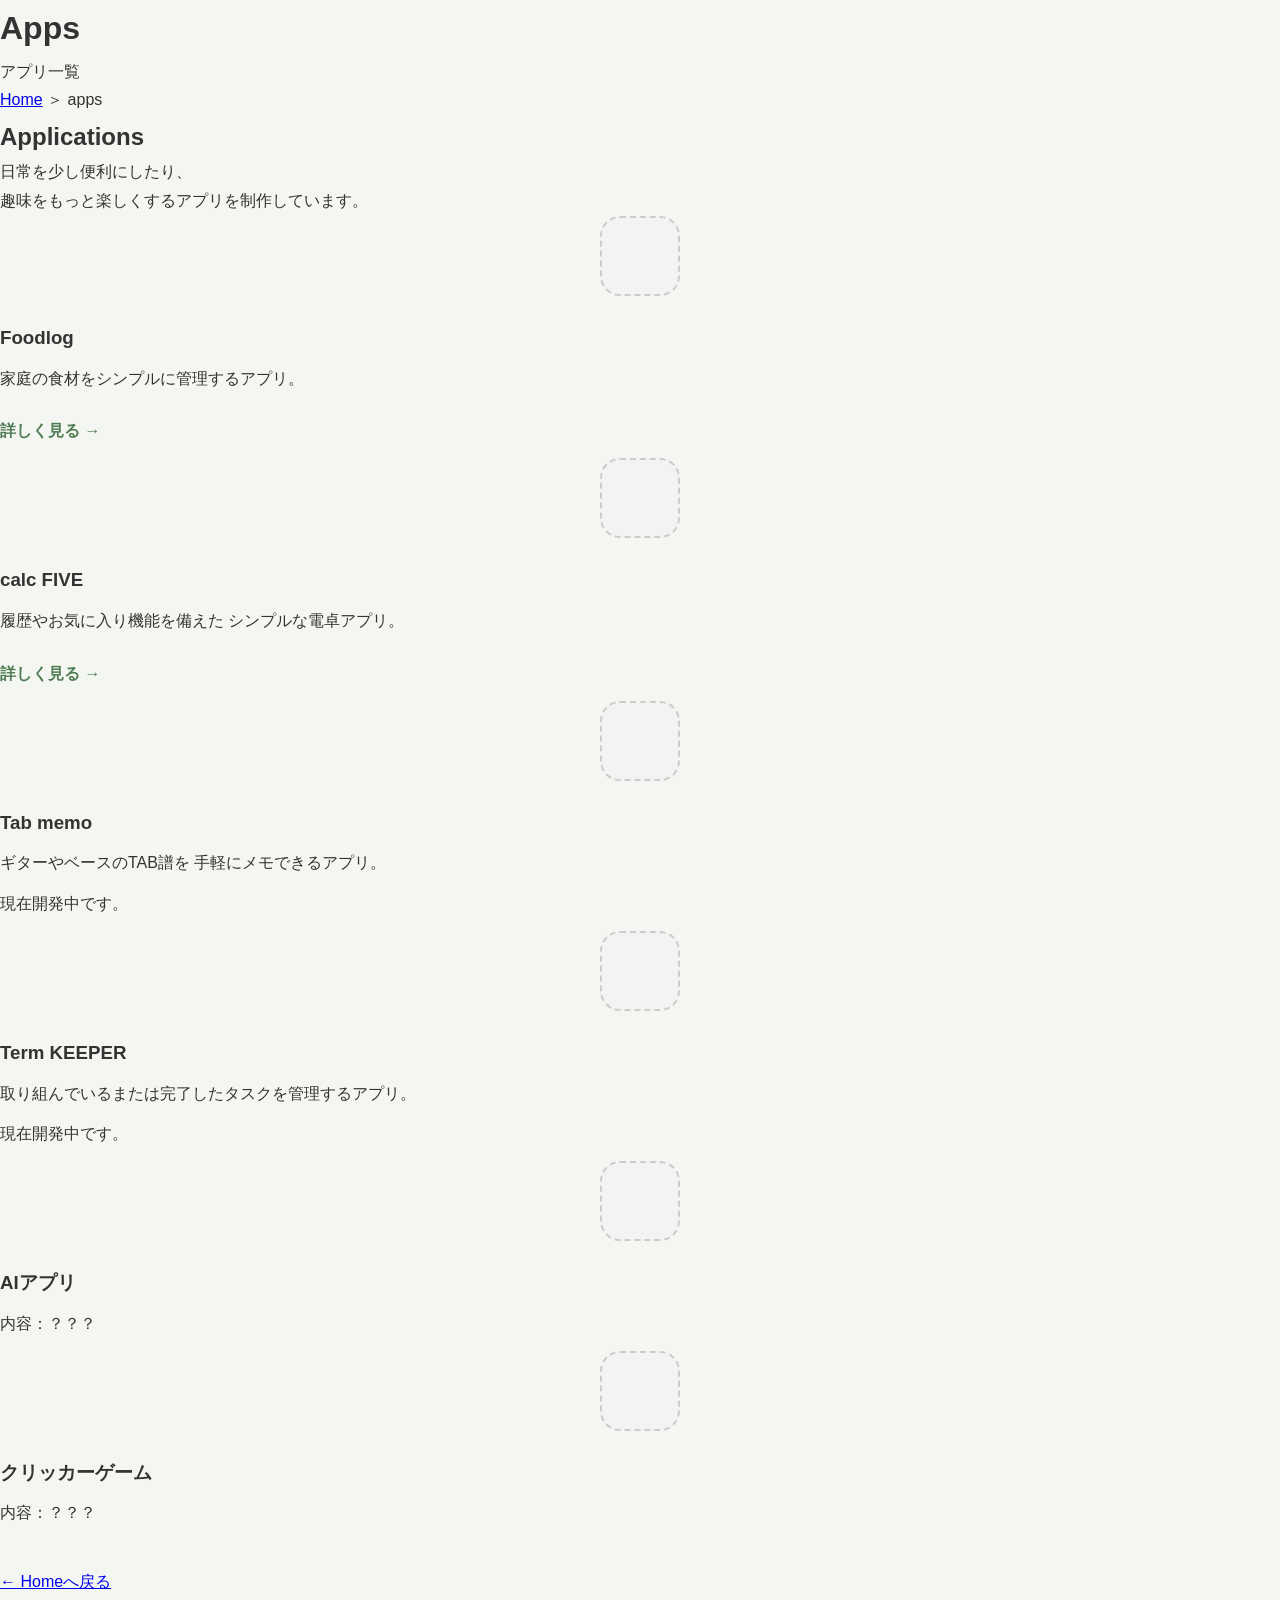
<file: apps/index.html>
<!DOCTYPE html>
<html lang="ja">

<head>

    <meta charset="UTF-8">
    <meta name="viewport" content="width=device-width, initial-scale=1.0">

    <title>Apps | HakuRo Project Studio</title>

    <link rel="stylesheet" href="../css/style.css">

</head>

<body>

<header>

    <h1>Apps</h1>

    <p>アプリ一覧</p>

</header>

<main>

<div class="breadcrumb">

    <a href="../index.html">Home</a>

    <span>＞</span>

    <span>apps</span>

</div>

<section class="hero">

    <h2>Applications</h2>

    <p>

        日常を少し便利にしたり、<br>
        趣味をもっと楽しくするアプリを制作しています。

    </p>

</section>

<div class="app-grid">
    
<!-- ==========================
     Foodlog
========================== -->

<section class="card app-card">

<div class="app-icon">

        <!-- Foodlog アイコン -->

    </div>

    
<h3>Foodlog</h3>

<p>

家庭の食材をシンプルに管理するアプリ。

</p>

<p>

<a class="app-link" href="foodlog.html">

詳しく見る →

</a>

</p>

</section>
    
<!-- ==========================
     calc FIVE
========================== -->

<section class="card app-card">

<div class="app-icon">

        <!-- calc FIVE アイコン -->

    </div>

    
<h3>calc FIVE</h3>

<p>

履歴やお気に入り機能を備えた
シンプルな電卓アプリ。

</p>

<p>

<a class="app-link" href="calcfive.html">

詳しく見る →

</a>

</p>

</section>

</div>

<div class="app-grid">
    
<!-- ==========================
     Tab memo
========================== -->

<section class="card app-card">
<div class="app-icon">

        <!-- Tab memo アイコン -->

    </div>
<h3>Tab memo</h3>

<p>

ギターやベースのTAB譜を
手軽にメモできるアプリ。

</p>

<p>

現在開発中です。

</p>

</section>

<!-- ==========================
     Term KEEPER
========================== -->
<section class="card app-card">
<div class="app-icon">

        <!-- Term KEEPERアイコン -->

    </div>
<h3>Term KEEPER</h3>

<p>

取り組んでいるまたは完了したタスクを管理するアプリ。

</p>

<p>

現在開発中です。

</p>

</section>

<!-- ==========================
     Yggdrasil
========================== -->

<section class="card app-card">
<div class="app-icon">

        <!-- Yggdrasil アイコン -->

</div>

<h3>AIアプリ</h3>

<p>

内容：？？？

</p>

</section>



<!-- ==========================
     いかたっぷ
========================== -->
<section class="card app-card">
<div class="app-icon">

        <!-- いかたっぷ アイコン -->

</div>

<h3>クリッカーゲーム</h3>

<p>

内容：？？？

</p>

</section>

 </div>
    

<p style="margin-top:40px;">

<a href="../index.html">

← Homeへ戻る

</a>

</p>

</main>

<footer>

<p>

© 2026 HakuRo Project Studio

</p>

</footer>

</body>

</html>
</file>
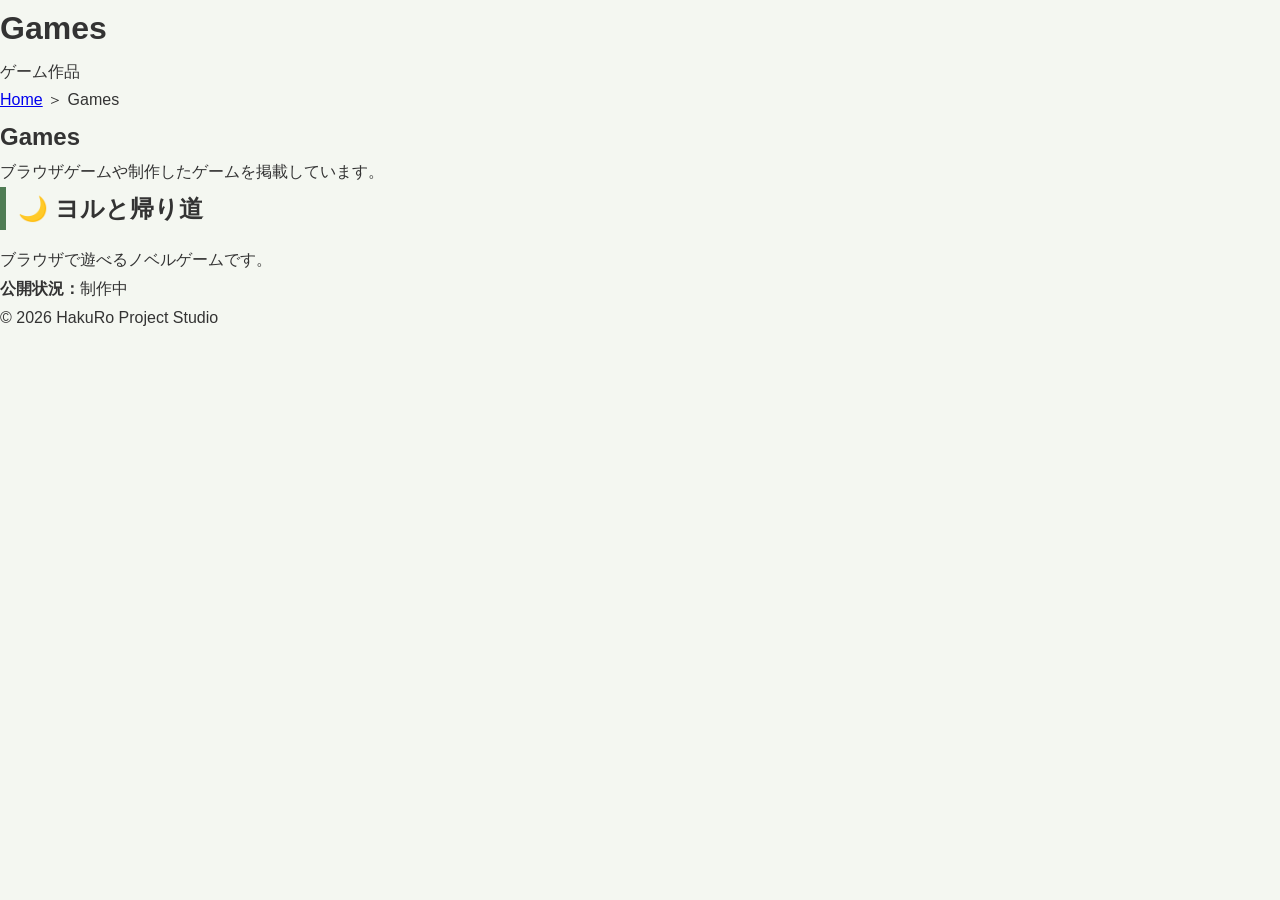
<file: games/index.html>
<!DOCTYPE html>
<html lang="ja">

<head>

    <meta charset="UTF-8">
    <meta name="viewport" content="width=device-width, initial-scale=1.0">

    <title>Games | HakuRo Project Studio</title>

    <link rel="stylesheet" href="../css/style.css">

</head>

<body>

<header>

    <h1>Games</h1>

    <p>ゲーム作品</p>

</header>

<main>

<div class="breadcrumb">

    <a href="../index.html">Home</a>

    <span>＞</span>

    <span>Games</span>

</div>

<section class="hero">

    <h2>Games</h2>

    <p>

        ブラウザゲームや制作したゲームを掲載しています。

    </p>

</section>

<div class="grid">

<section class="card">

    <h2>🌙 ヨルと帰り道</h2>

    <p>

        ブラウザで遊べるノベルゲームです。

    </p>

    <p>

        <strong>公開状況：</strong>制作中

    </p>

</section>

</div>

</main>

<footer>

<p>

© 2026 HakuRo Project Studio

</p>

</footer>

</body>

</html>
</file>
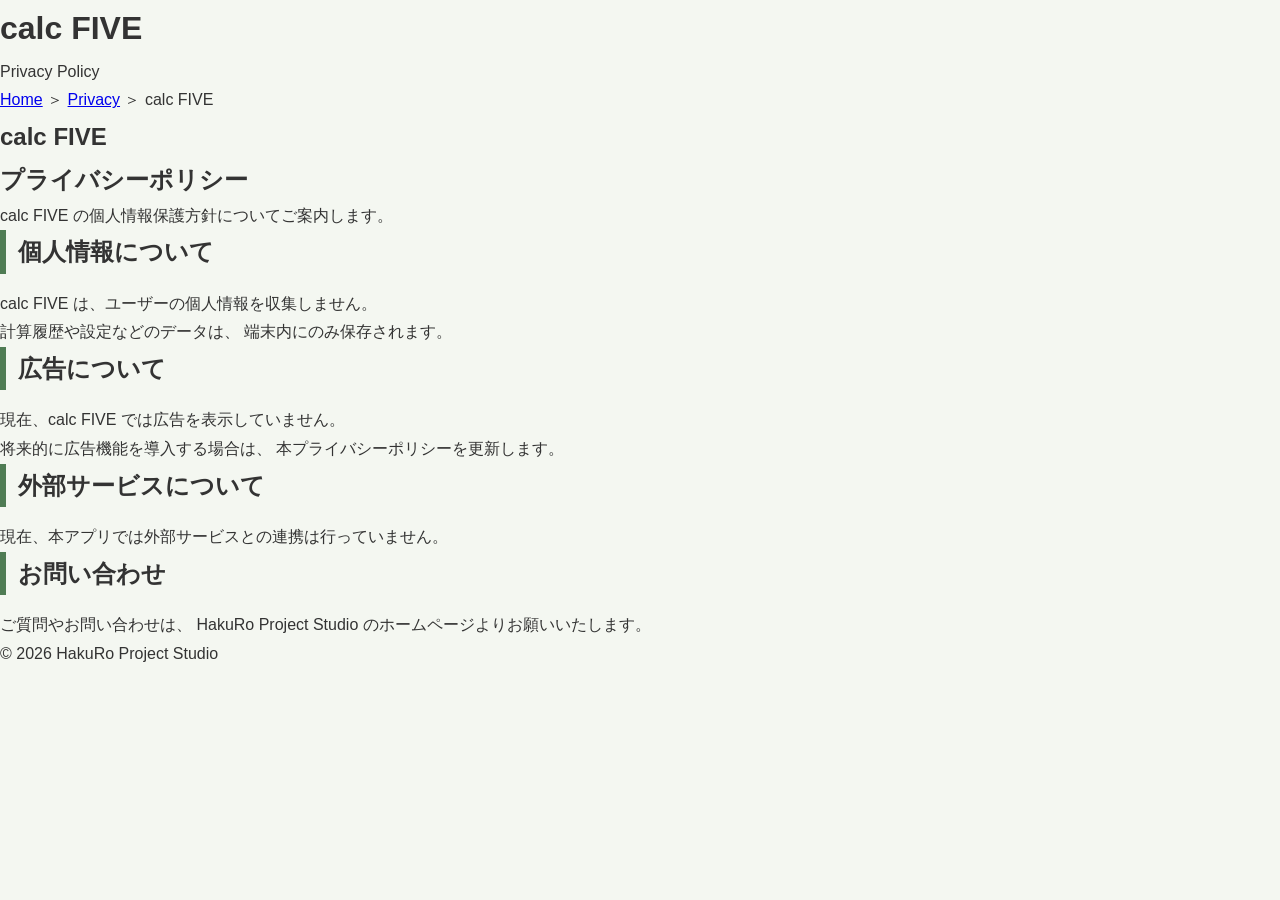
<file: privacy/calcfive.html>
<!DOCTYPE html>
<html lang="ja">

<head>

<meta charset="UTF-8">
<meta name="viewport" content="width=device-width, initial-scale=1.0">

<title>calc FIVE Privacy Policy | HakuRo Project Studio</title>

<link rel="stylesheet" href="../css/style.css">

</head>

<body>

<header>

<h1>calc FIVE</h1>

<p>Privacy Policy</p>

</header>

<main>

    <!-- パンくずリスト -->

    <div class="breadcrumb">

        <a href="../index.html">Home</a> ＞
        <a href="../privacy/index.html">Privacy</a> ＞
        calc FIVE

    </div>

    <!-- ページタイトル -->

    <section class="hero">

        <h2>calc FIVE<p>プライバシーポリシー</p></h2>

        <p>

            calc FIVE の個人情報保護方針についてご案内します。

        </p>

    </section>

    <!-- 個人情報 -->

    <section class="card">

        <h2>個人情報について</h2>

        <p>

            calc FIVE は、ユーザーの個人情報を収集しません。

        </p>

        <p>

            計算履歴や設定などのデータは、
            端末内にのみ保存されます。

        </p>

    </section>

    <!-- 広告 -->

    <section class="card">

        <h2>広告について</h2>

        <p>

            現在、calc FIVE では広告を表示していません。

        </p>

        <p>

            将来的に広告機能を導入する場合は、
            本プライバシーポリシーを更新します。

        </p>

    </section>

    <!-- 外部サービス -->

    <section class="card">

        <h2>外部サービスについて</h2>

        <p>

            現在、本アプリでは外部サービスとの連携は行っていません。

        </p>

    </section>

    <!-- お問い合わせ -->

    <section class="card">

        <h2>お問い合わせ</h2>

        <p>

            ご質問やお問い合わせは、
            HakuRo Project Studio のホームページよりお願いいたします。

        </p>

    </section>

</main>

<footer>

<p>

© 2026 HakuRo Project Studio

</p>

</footer>

</body>

</html>
</file>
<file: css/style.css>
/* ===========================
   HakuRo Project Studio
   Style v0.2
=========================== */

* {
    margin: 0;
    padding: 0;
    box-sizing: border-box;
}

body {

    font-family: "Yu Gothic", sans-serif;
    background: #f4f7f1;
    color: #333;
    line-height: 1.8;

}



/* ==========================
   Screenshot
========================== */

.screenshot-grid{

    display:flex;

    gap:20px;

    overflow-x:auto;

    padding-bottom:10px;

}

.screenshot-grid img{

    width:250px;

    border-radius:15px;

    flex-shrink:0;

}

/* ==========================
   Screenshot Carousel
========================== */

.carousel{

    display:flex;

    align-items:center;

    gap:12px;

}

.carousel-track{

    display:flex;

    overflow-x:auto;

    scroll-behavior:smooth;

    gap:20px;

    scrollbar-width:none;

    flex:1;

}

.carousel-track::-webkit-scrollbar{

    display:none;

}

.carousel-track img{

    width:240px;

    border-radius:16px;

    flex-shrink:0;

    box-shadow:0 4px 12px rgba(0,0,0,.15);

}


/* -------------------------
   App Page
------------------------- */

.app-icon{

    width:140px;

    height:140px;

    margin:0 auto 25px;

    border-radius:30px;

    background:#dfe8dc;

    display:flex;

    justify-content:center;

    align-items:center;

    color:#56785c;

    font-weight:bold;

}



/* =========================
   App Cards
========================= */

.app-icon {

    width: 80px;

    height: 80px;

    border-radius: 20px;

    background: #f3f3f3;

    border: 2px dashed #cccccc;

    flex-shrink: 0;

}


.app-info p {

    margin: 6px 0;

}

.app-link {

    display: inline-block;

    margin-top: 12px;

    color: #4f7c54;

    text-decoration: none;

    font-weight: bold;

}

.app-link:hover {

    text-decoration: underline;

}


/* ===========================
   App Card
=========================== */


.app-card h3{

    margin-top:0;

    margin-bottom:10px;

}

.app-card p{

    margin-bottom:12px;

}

.app-link{

    text-decoration:none;

    font-weight:bold;

}

.app-link:hover{

    text-decoration:underline;

}


/* ===========================
   Section Title
=========================== */

.card h2{

    border-left:6px solid #4f7c54;

    padding-left:12px;

    margin-bottom:16px;

}

.card ul{

    margin:0;

    padding-left:24px;

}

.card li{

    margin-bottom:10px;

    line-height:1.7;

}
</file>
